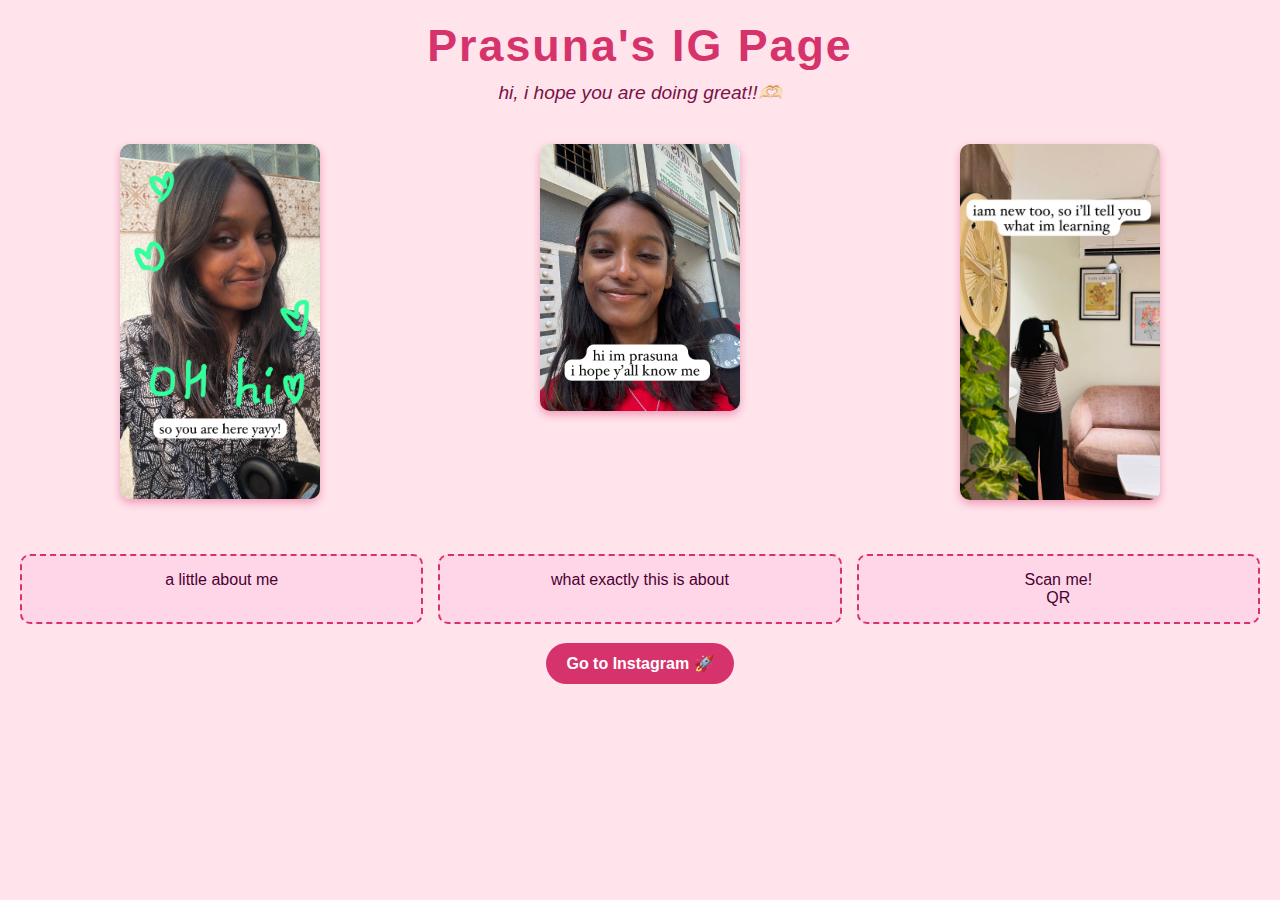
<file: index.html>
<!DOCTYPE html>
<html lang="en">
<head>
  <meta charset="UTF-8" />
  <meta name="viewport" content="width=device-width, initial-scale=1.0" />
  <title>Prasuna's Crazy IG Page</title>
  <link rel="stylesheet" href="styles.css" />
</head>
<body>
  <header class="page-header">
    <h1>Prasuna's IG Page</h1>
    <p>hi, i hope you are doing great!!🫶🏻</p>
  </header>

  <section class="image-row">
    <div class="image-card">
      <img src="images/img1.jpg" alt="Image 1" />
      <p></p>
    </div>
    <div class="image-card">
      <img src="images/img2.jpg" alt="Image 2" />
      <p></p>
    </div>
    <div class="image-card">
      <img src="images/img3.jpg" alt="Image 3" />
      <p></p>
    </div>
  </section>

  <section class="info-boxes">
    <a href="about.html" class="info-card">a little about me</a>
    <a href="info.html" class="info-card">what exactly this is about</a>
    <a href="qr.html" class="info-card">
      <p>Scan me!</p>
      <p>QR</p>
    </a>
  </section>

  <section class="redirect-box">
    <a href="https://www.instagram.com/i.do_click?igsh=MTlndXFoMTczaDI3Yw%3D%3D&utm_source=qr" target="_blank">
      Go to Instagram 🚀
    </a>
  </section>
</body>
</html>
</file>
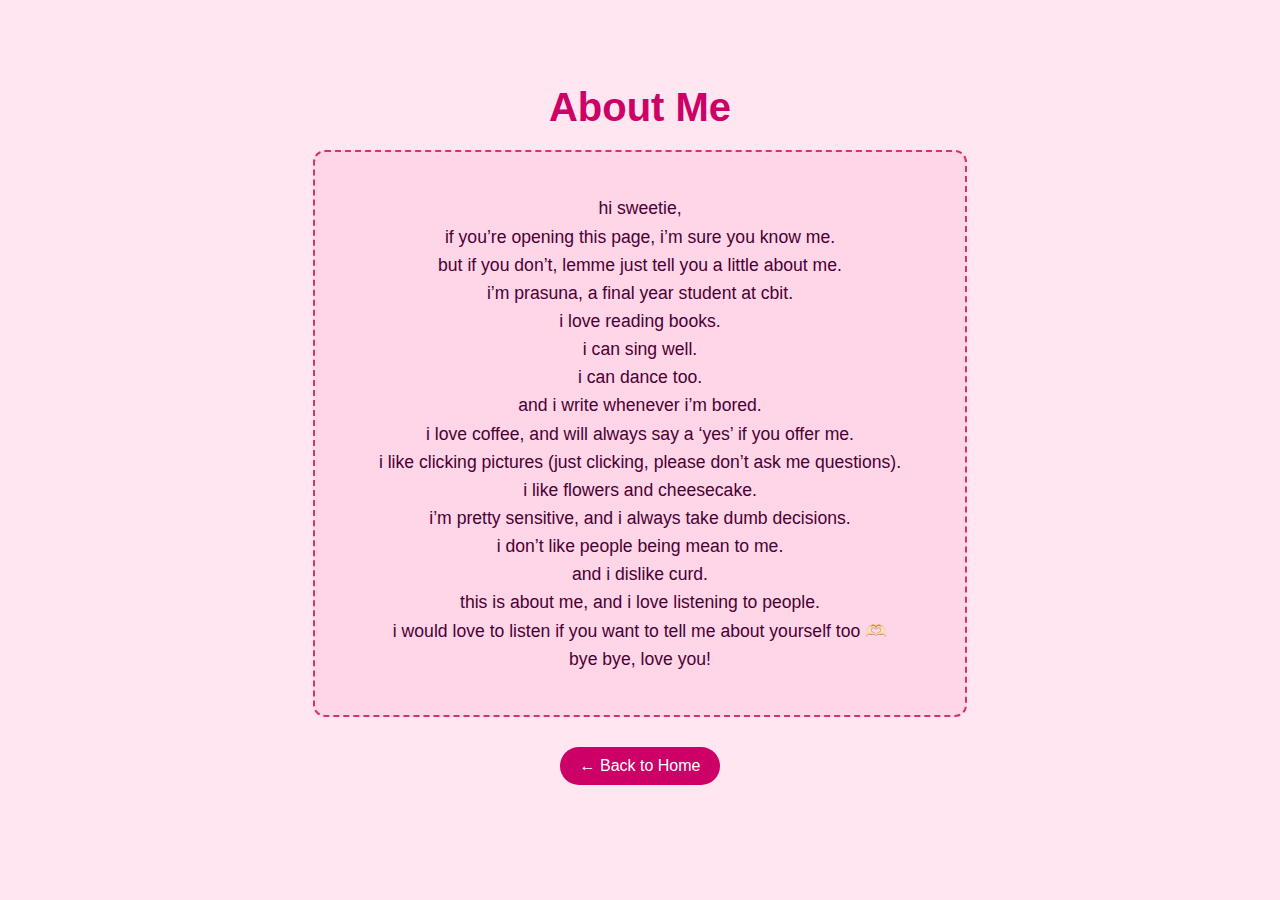
<file: about.html>
<!DOCTYPE html>
<html lang="en">
<head>
  <meta charset="UTF-8" />
  <meta name="viewport" content="width=device-width, initial-scale=1.0" />
  <title>About Me</title>
  <style>
    body {
      background-color: #ffe6f0;
      font-family: 'Segoe UI', sans-serif;
      color: #4a0033;
      text-align: center;
      padding: 50px;
    }

    h1 {
      color: #cc0066;
      font-size: 2.5rem;
      margin-bottom: 20px;
    }

    .about-box {
      background-color: #ffd6e8;
      border: 2px dashed #d6336c;
      border-radius: 12px;
      padding: 25px;
      max-width: 600px;
      margin: auto;
      font-size: 1.1rem;
      line-height: 1.6;
    }

    .back-link {
      display: inline-block;
      margin-top: 30px;
      text-decoration: none;
      background-color: #cc0066;
      color: white;
      padding: 10px 20px;
      border-radius: 20px;
      transition: background-color 0.3s;
    }

    .back-link:hover {
      background-color: #a60052;
    }
  </style>
</head>
<body>
  <h1>About Me</h1>
  <div class="about-box">
    <p>hi sweetie,<br>
        if you’re opening this page, i’m sure you know me.<br>
        but if you don’t, lemme just tell you a little about me.<br>
        
        i’m prasuna, a final year student at cbit.<br>
        i love reading books.<br>
        i can sing well.<br>
        i can dance too.<br>
        and i write whenever i’m bored.<br>
        
        i love coffee, and will always say a ‘yes’ if you offer me.<br>
        i like clicking pictures (just clicking, please don’t ask me questions).<br>
        i like flowers and cheesecake.<br>
        
        i’m pretty sensitive, and i always take dumb decisions.<br>
        i don’t like people being mean to me.<br>
        and i dislike curd.<br>
        
        this is about me, and i love listening to people.<br>
        i would love to listen if you want to tell me about yourself too 🫶🏻<br>
        
        bye bye, love you!</p>
  </div>
  <a href="index.html" class="back-link">← Back to Home</a>
</body>
</html>
</file>
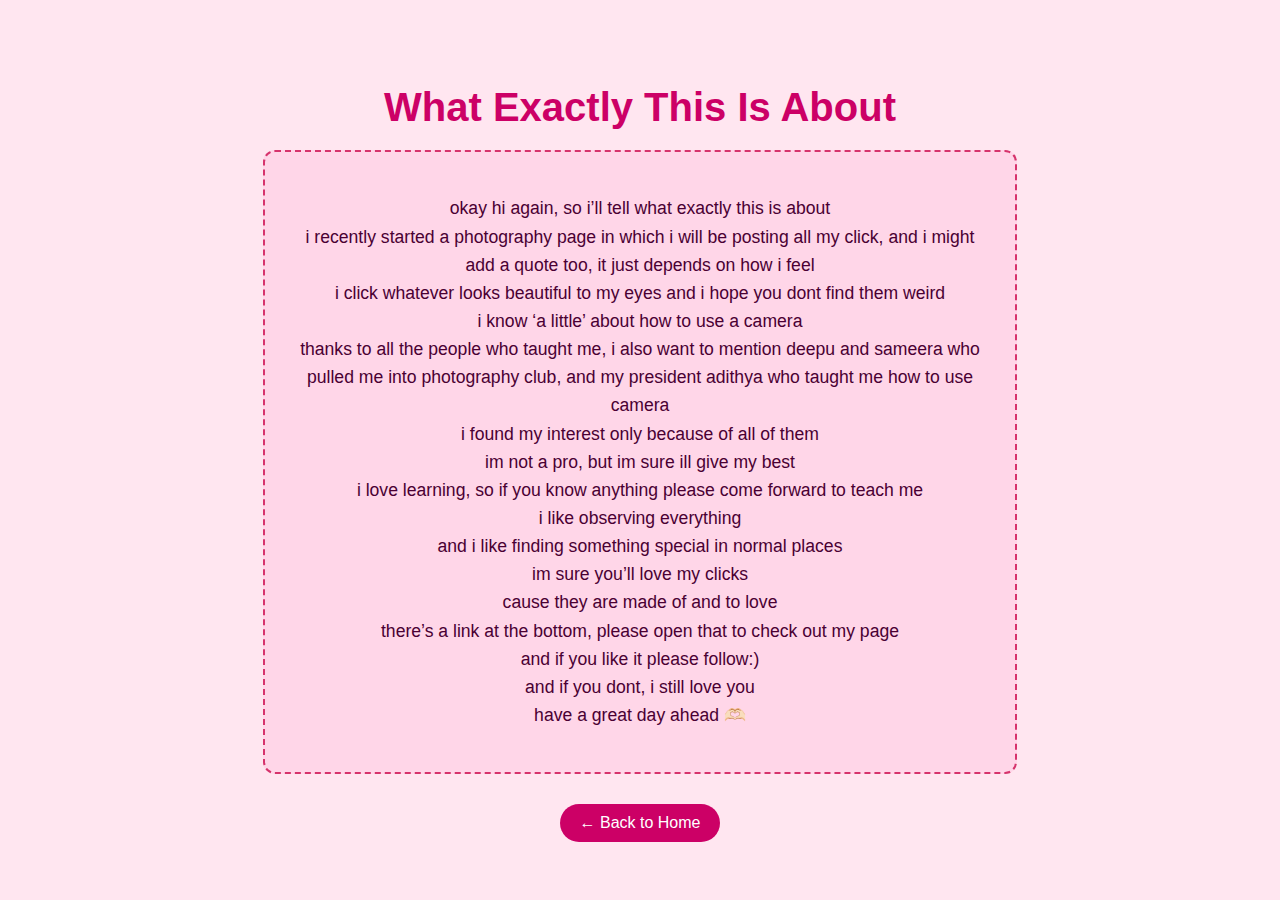
<file: info.html>
<!DOCTYPE html>
<html lang="en">
<head>
  <meta charset="UTF-8" />
  <meta name="viewport" content="width=device-width, initial-scale=1" />
  <title>What Exactly This Is About</title>
  <style>
    body {
      background-color: #ffe6f0;
      font-family: 'Segoe UI', sans-serif;
      color: #4a0033;
      text-align: center;
      padding: 50px;
    }

    h1 {
      color: #cc0066;
      font-size: 2.5rem;
      margin-bottom: 20px;
    }

    .info-box {
      background-color: #ffd6e8;
      border: 2px dashed #d6336c;
      border-radius: 12px;
      padding: 25px;
      max-width: 700px;
      margin: auto;
      font-size: 1.1rem;
      line-height: 1.6;
    }

    .back-link {
      display: inline-block;
      margin-top: 30px;
      text-decoration: none;
      background-color: #cc0066;
      color: white;
      padding: 10px 20px;
      border-radius: 20px;
      transition: background-color 0.3s;
    }

    .back-link:hover {
      background-color: #a60052;
    }
  </style>
</head>
<body>
  <h1>What Exactly This Is About</h1>
  <div class="info-box">
    <p>okay hi again, so i’ll tell what exactly this is about <br>
        i recently started a photography page in which i will be posting all my click, and i might add a quote too, it just depends on how i feel <br>

        i click whatever looks beautiful to my eyes and i hope you dont find them weird <br>
        i know ‘a little’ about how to use a camera<br>
        thanks to all the people who taught me, i also want to mention deepu and sameera who pulled me into photography club, and my president adithya who taught me how to use camera <br>
        i found my interest only because of all of them <br>
        im not a pro, but im sure ill give my best<br>
        i love learning, so if you know anything please come forward to teach me<br>
        
        i like observing everything <br>
        and i like finding something special in normal places<br>
        im sure you’ll love my clicks <br>
        cause they are made of and to love<br>
        
        there’s a link at the bottom, please open that to check out my page <br>
        and if you like it please follow:) <br>
        and if you dont, i still love you<br>
        
        have a great day ahead 🫶🏻<br>
    </p>

  </div>
  <a href="index.html" class="back-link">← Back to Home</a>
</body>
</html>
</file>
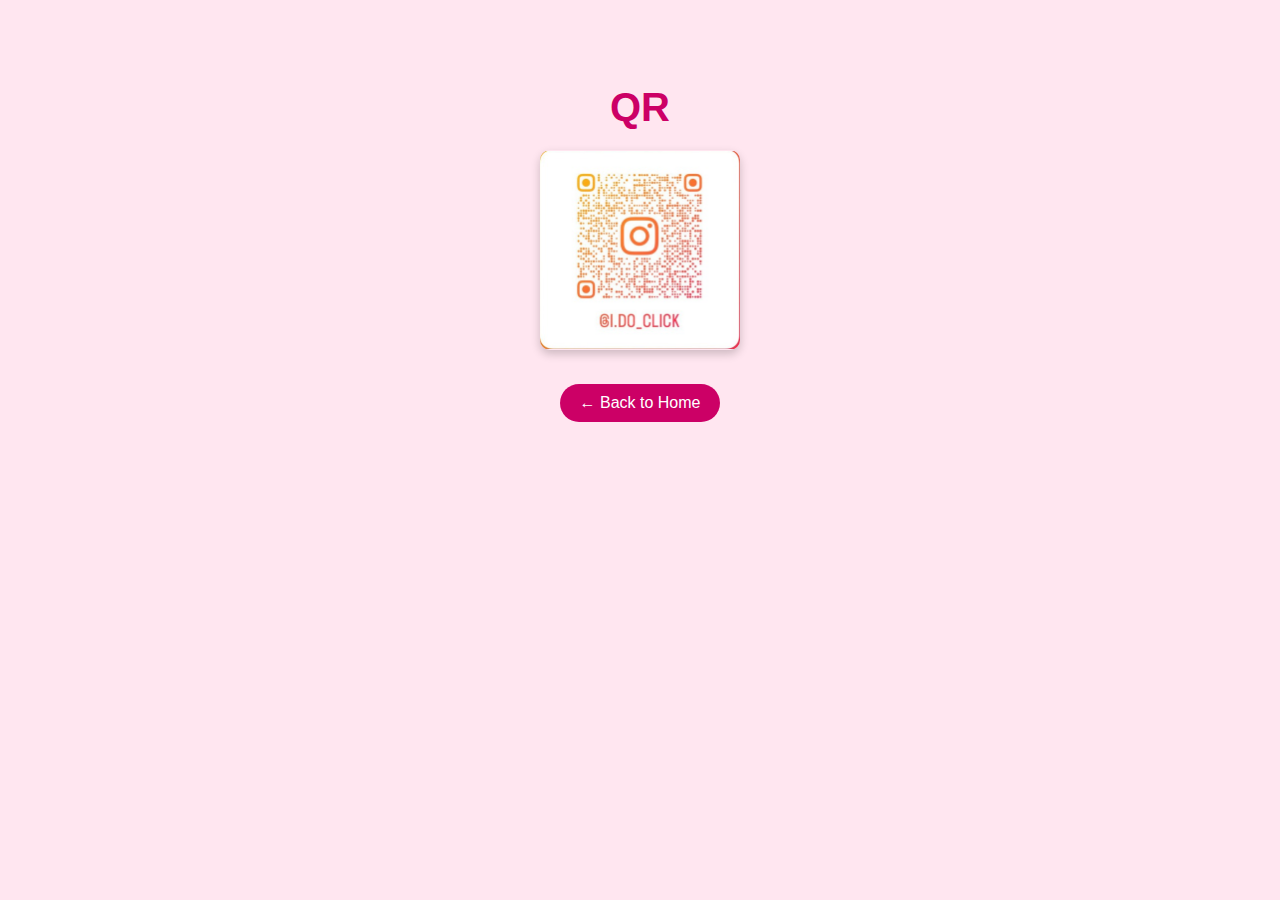
<file: qr.html>
<!DOCTYPE html>
<html lang="en">
<head>
  <meta charset="UTF-8" />
  <meta name="viewport" content="width=device-width, initial-scale=1.0"/>
  <title>Scan My QR</title>
  <style>
    /* QR should not be blue */

    body {
      background-color: #ffe6f0;
      font-family: 'Segoe UI', sans-serif;
      text-align: center;
      padding: 50px;
      color: #cc0066;
    }

    h1 {
      font-size: 2.5rem;
      margin-bottom: 20px;
    }

    p {
      font-size: 1.2rem;
      margin-bottom: 30px;
    }

    .qr-img {
      width: 200px;
      height: 200px;
      object-fit: contain;
      border-radius: 10px;
      box-shadow: 0 4px 10px rgba(0, 0, 0, 0.2);
    }

    a.back-link {
      display: inline-block;
      margin-top: 30px;
      text-decoration: none;
      background-color: #cc0066;
      color: white;
      padding: 10px 20px;
      border-radius: 20px;
      transition: background-color 0.3s;
    }

    a.back-link:hover {
      background-color: #a60052;
    }
  </style>
</head>
<body>
  <h1>QR </h1>

  <img src="images/qr.jpg" alt="QR Code" class="qr-img" />
  <br />
  <a href="index.html" class="back-link">← Back to Home</a>
</body>
</html>
</file>
<file: styles.css>
/* Reset some default styles */
* {
    margin: 0;
    padding: 0;
    box-sizing: border-box;
    font-family: "Segoe UI", sans-serif;
  }
  
  body {
    background-color: #ffe4ec; /* soft pink background */
    padding: 20px;
    color: #4a0033; /* dark pinkish text */
  }
  
  /* Header styling */
  .page-header {
    text-align: center;
    margin-bottom: 40px;
    color: #d6336c; /* bright pink */
    font-family: 'Segoe UI', Tahoma, Geneva, Verdana, sans-serif;
  }
  
  .page-header h1 {
    font-size: 2.8rem;
    margin-bottom: 10px;
    letter-spacing: 2px;
  }
  
  .page-header p {
    font-size: 1.2rem;
    font-style: italic;
    color: #7a1247; /* darker pink shade */
  }
  
  /* Image row styling */
  .image-row {
    display: flex;
    justify-content: space-around;
    gap: 20px;
    margin-bottom: 40px;
  }
  
  .image-card {
    text-align: center;
    width: 200px;
  }
  
  .image-card img {
    width: 100%;
    height: auto;
    border-radius: 10px;
    box-shadow: 0 4px 8px rgba(214, 51, 108, 0.4); /* pinkish shadow */
  }
  
  .image-card p {
    margin-top: 10px;
    font-size: 14px;
    font-style: italic;
    color: #7a1247; /* dark pink text */
  }
  
  /* Info box section */
  .info-boxes {
    display: flex;
    justify-content: space-between;
    margin-bottom: 30px;
    gap: 15px;
  }
  .info-boxes a {
    text-decoration: none;
    color: inherit; /* Inherit the text color from the parent */
    display: block; /* Make the link behave like a block element */
  }
  
  
  .info-card {
    flex: 1;
    padding: 15px;
    background-color: #ffd6e8; /* light pink */
    border: 2px dashed #d6336c; /* bright pink dashed border */
    border-radius: 10px;
    text-align: center;
    cursor: pointer;
    transition: transform 0.2s ease, background-color 0.2s ease;
  }
  
  .info-card:hover {
    transform: scale(1.05);
    background-color: #ffb3d9; /* a bit darker pink on hover */
  }
  
  /* Redirect box styling */
  .redirect-box {
    text-align: center;
    margin-top: 20px;
  }
  
  .redirect-box a {
    text-decoration: none;
    background-color: #d6336c; /* bright pink */
    color: white;
    padding: 12px 20px;
    border-radius: 25px;
    font-weight: bold;
    transition: background-color 0.3s ease;
  }
  
  .redirect-box a:hover {
    background-color: #a52854; /* darker pink on hover */
  }
</file>
